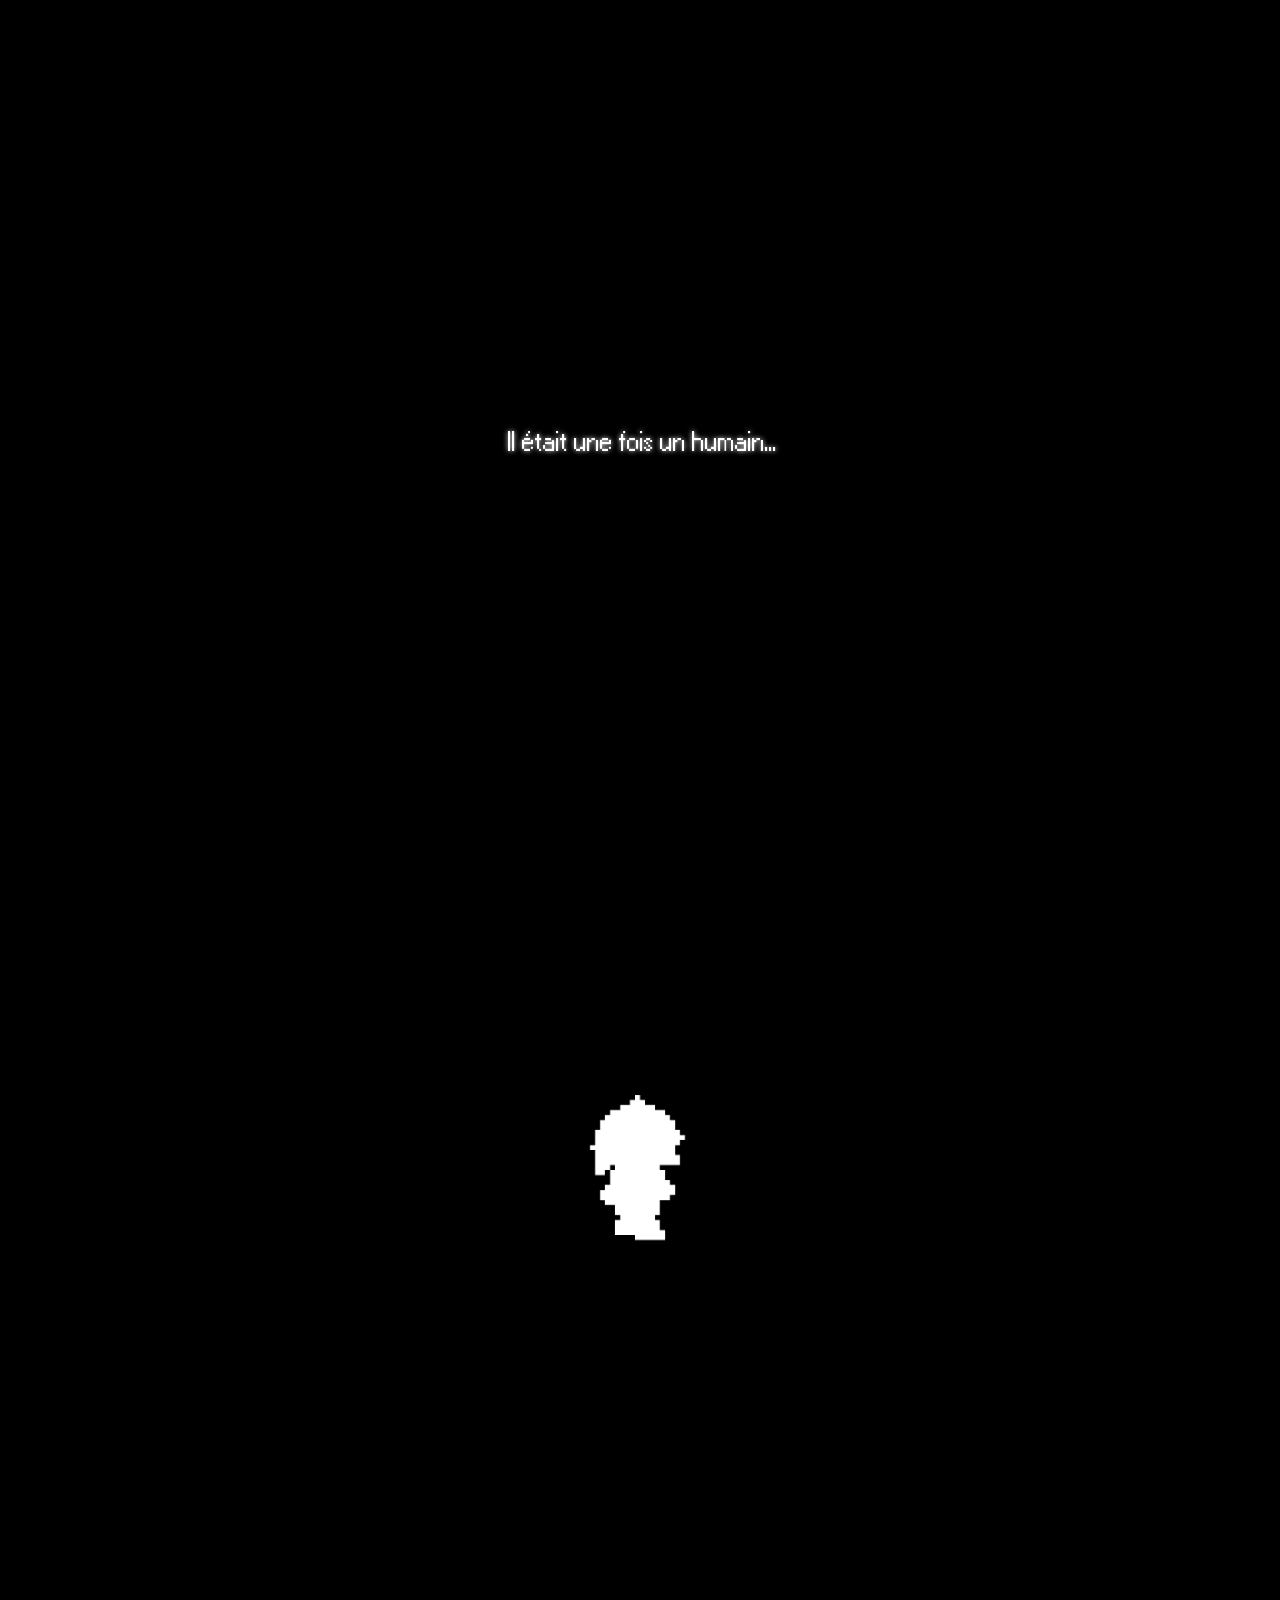
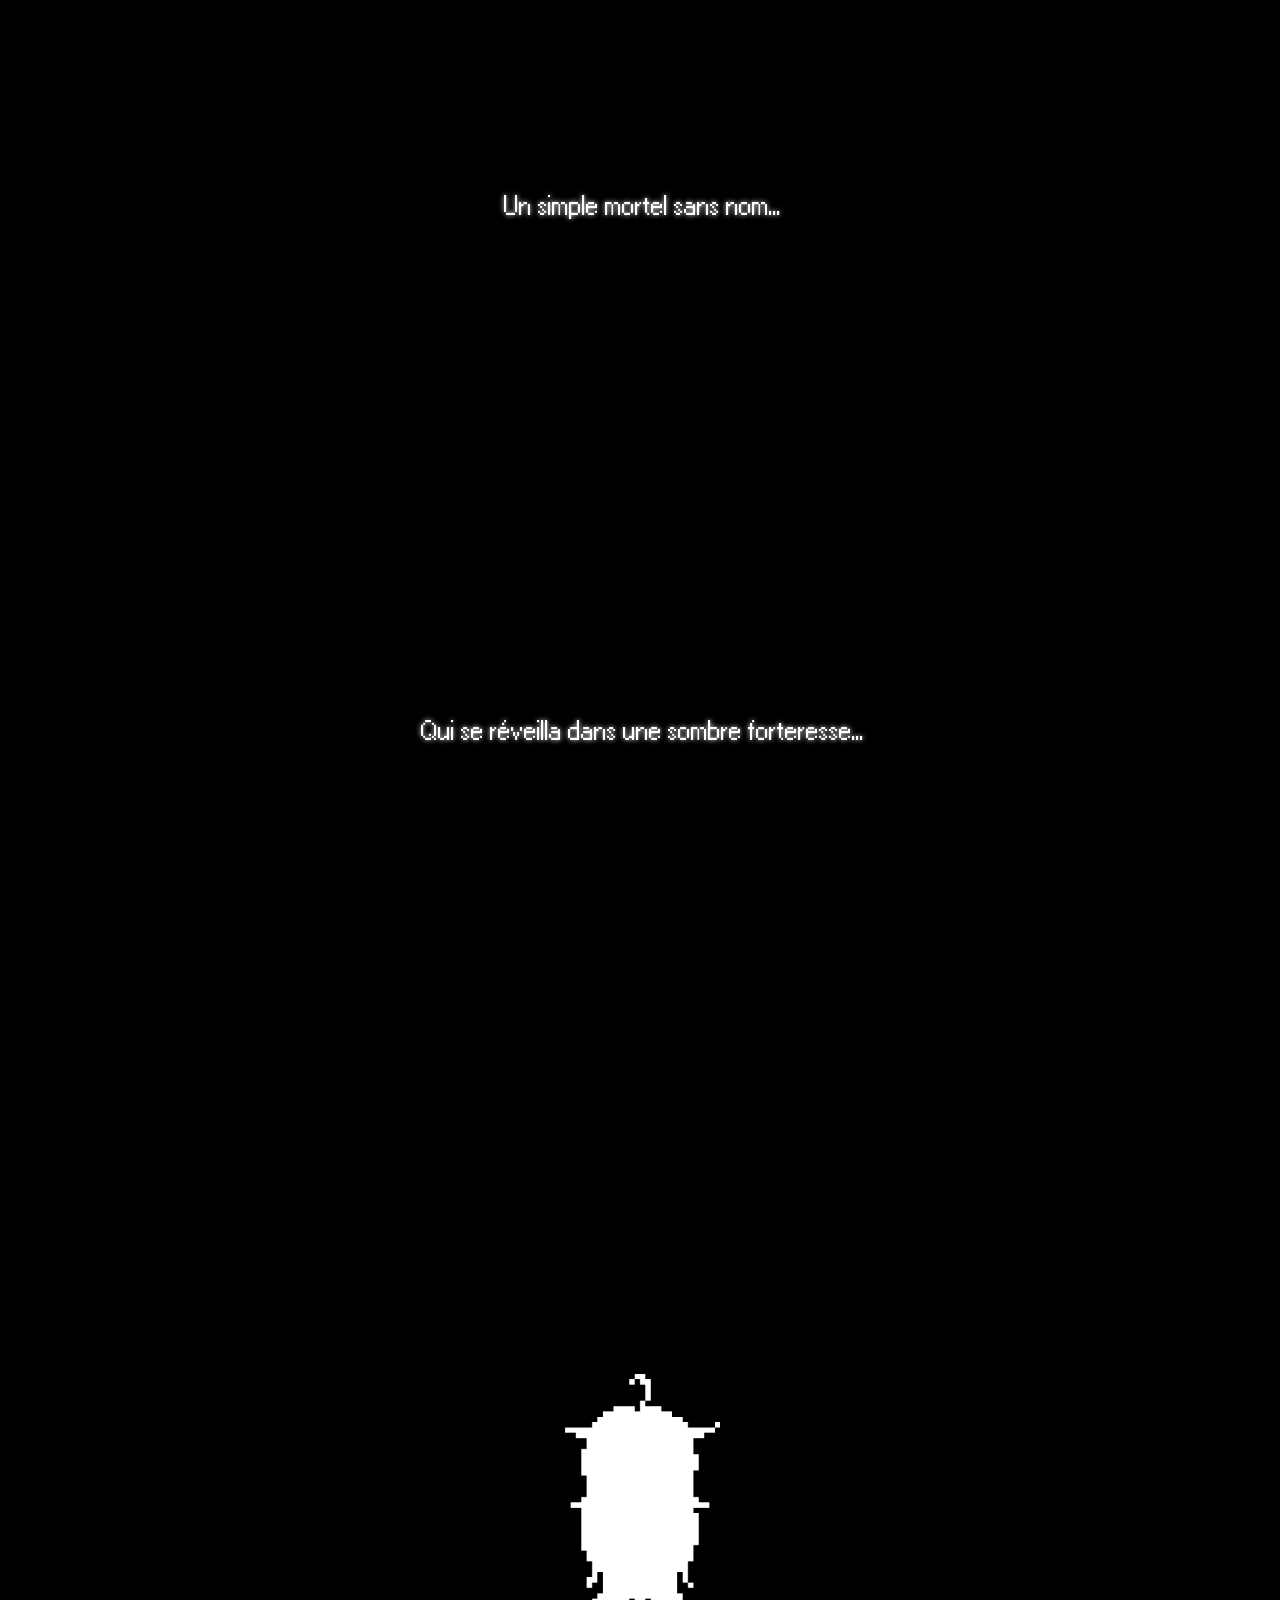
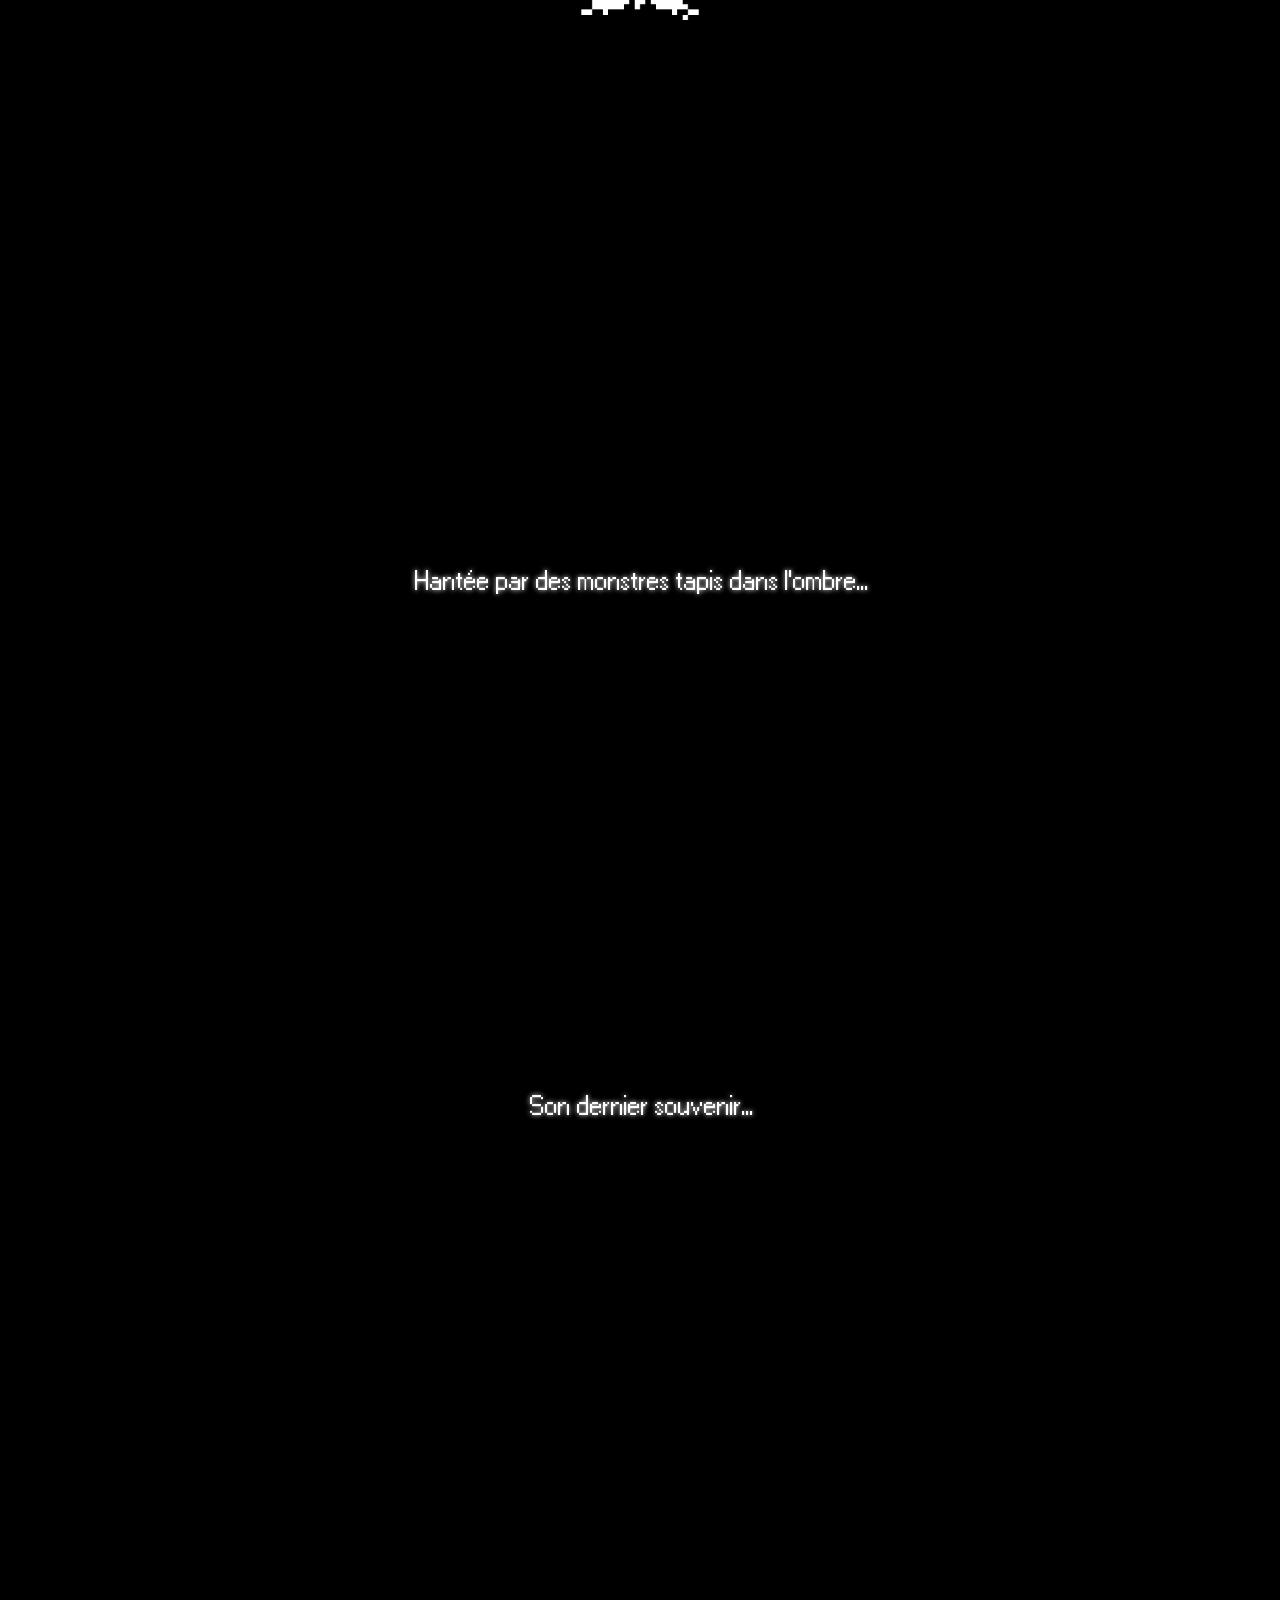
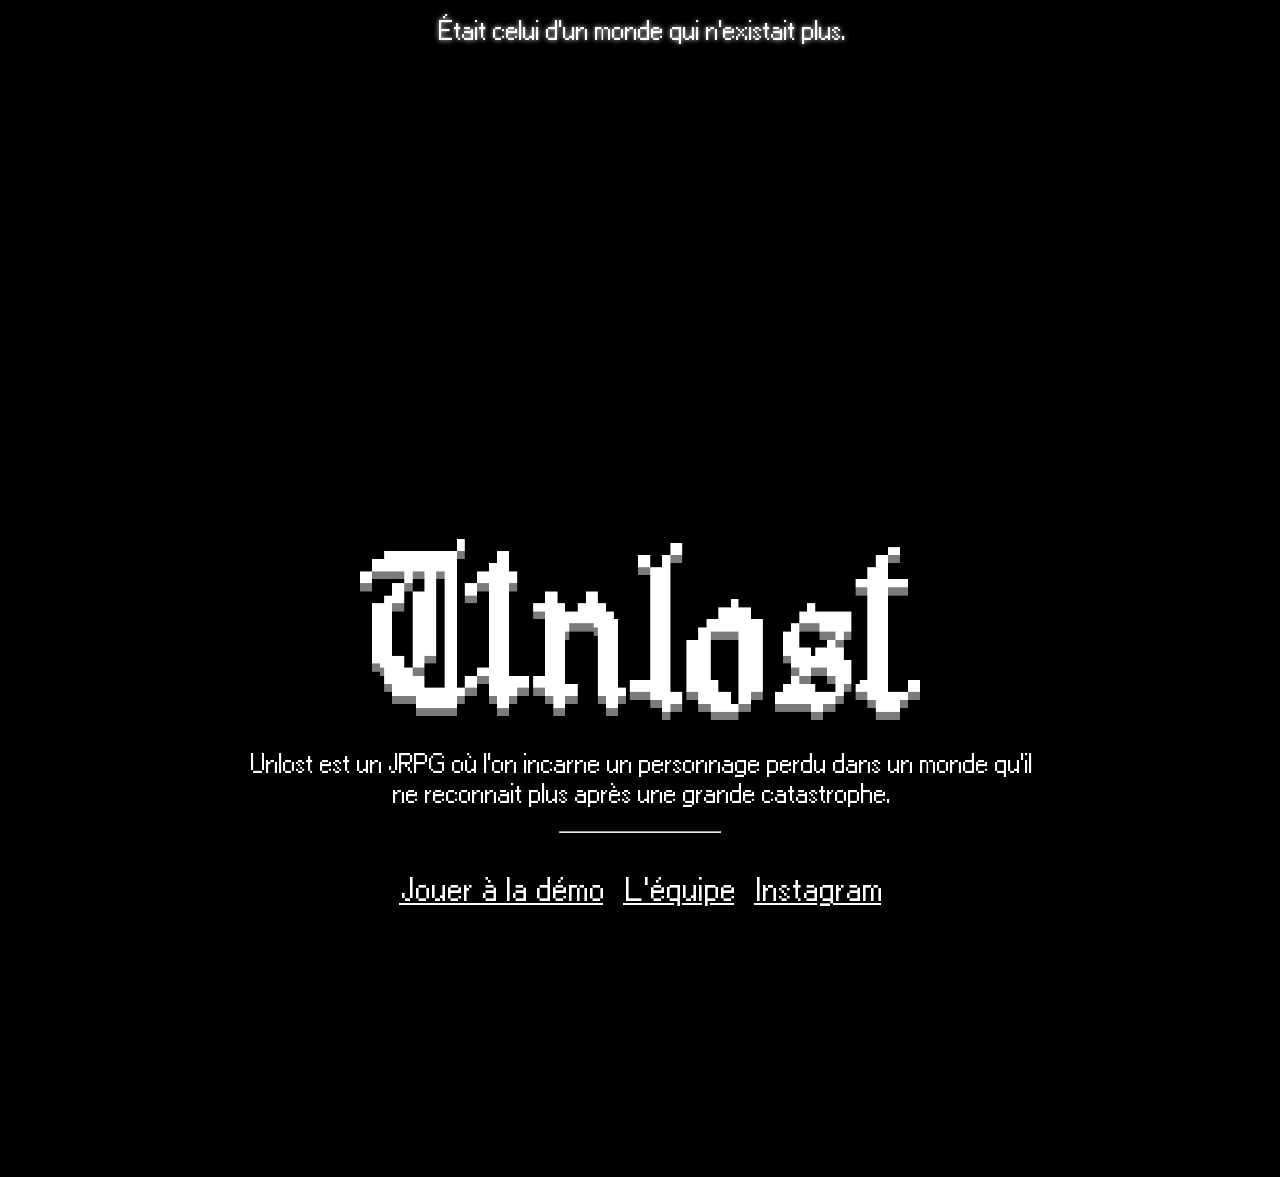
<file: index.html>
<!doctype html>
<html>

<head>
  <title>Unlost</title>
  <link rel="stylesheet" href="/assets/css/style.css" />

  <link rel="shortcut icon" href="/assets/img/favicon.ico" type="image/x-icon" />
</head>

<body>
  <h1 class="title">Unlost</h1>
  <div class="intro">
    <p>Il était une fois un humain...</p>
    <img src="/assets/img/silhouette/character.png" class="silhouette">
    <p>Un simple mortel sans nom...</p>
    <p>Qui se réveilla dans une sombre forteresse...</p>
    <img src="/assets/img/silhouette/monster.png" class="silhouette">
    <p>Hantée par des monstres tapis dans l'ombre...</p>
    <p>Son dernier souvenir...</p>
    <p>Était celui d'un monde qui n'existait plus.</p>
  </div>

  <div class="main" id="no-intro">
    <img src="/assets/img/LogoBig.png" alt="Logo de Unlost" class="title-img" />
    <p>
      Unlost est un JRPG où l'on incarne un personnage perdu dans un monde qu'il
      ne reconnait plus après une grande catastrophe.
    </p>
    <hr />
    <div class="horizontal">
      <p>
        <a href="/jouer">Jouer à la démo</a>
      </p>
      <p>
        <a href="/equipe">L'équipe</a>
      </p>
      <p>
        <a href="https://www.instagram.com/unlost_the_game/">Instagram</a>
      </p>
    </div>
  </div>

</body>

</html>
</file>
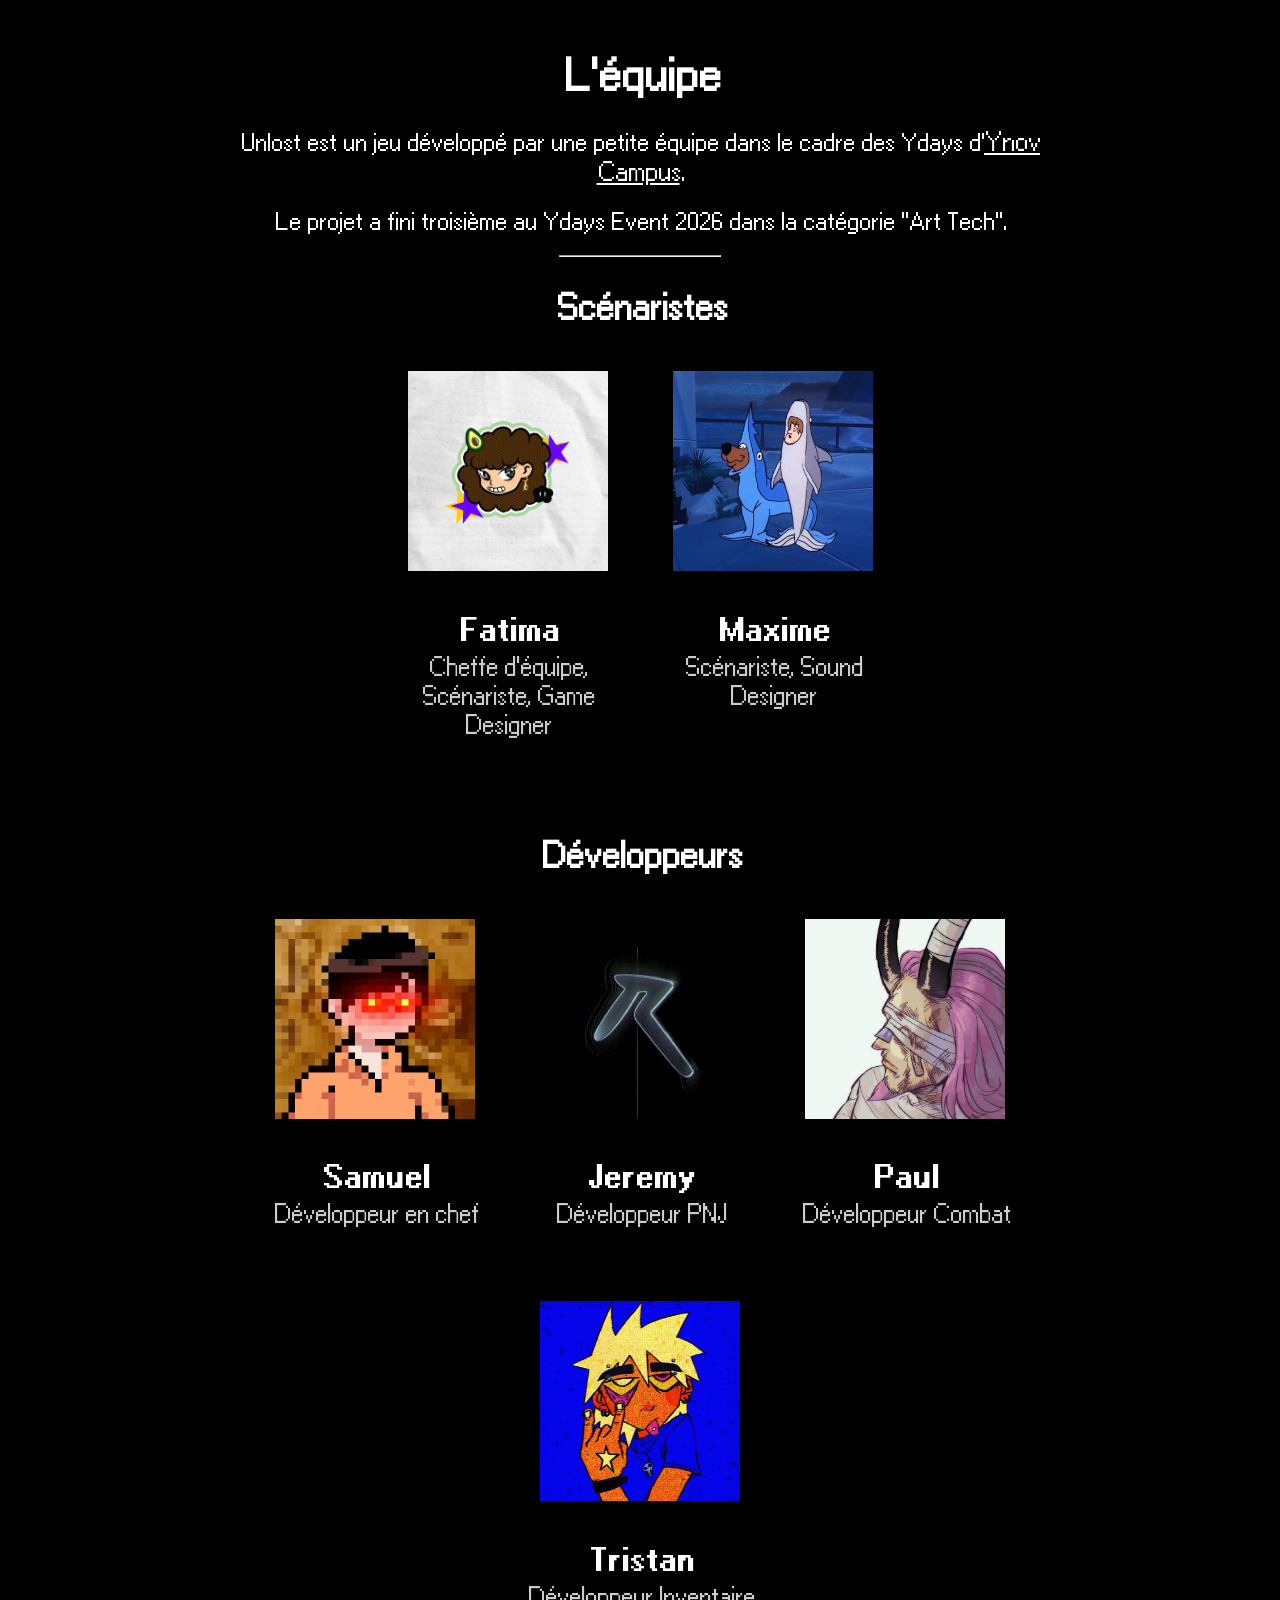
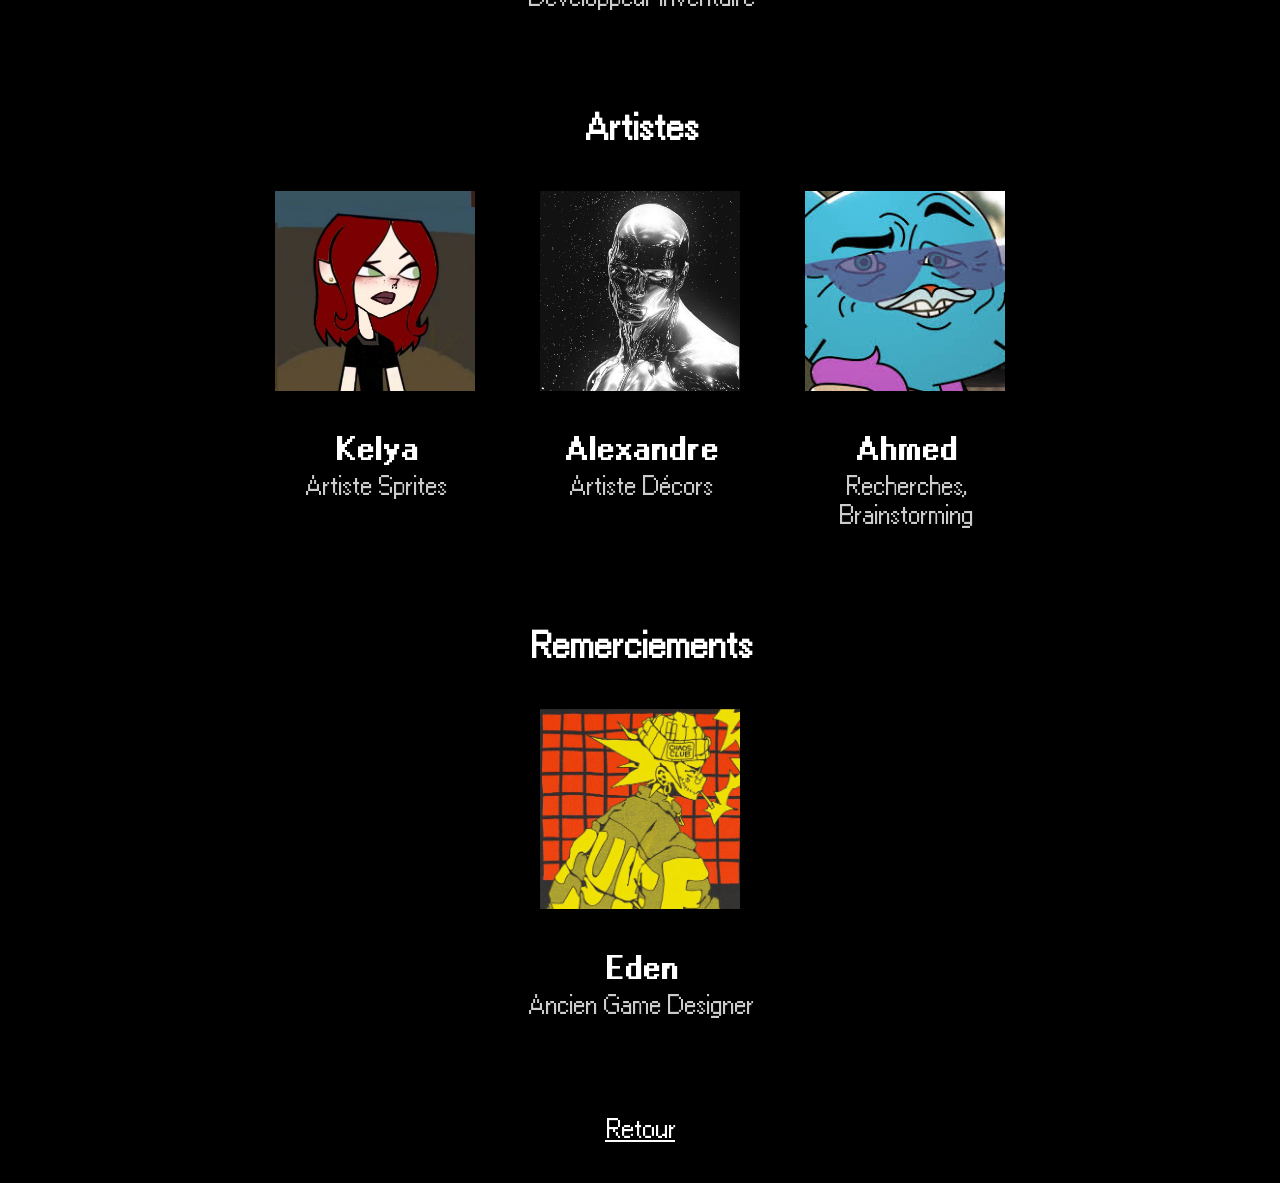
<file: equipe/index.html>
<!doctype html>
<html>

<head>
  <title>L'équipe - Unlost</title>
  <link rel="stylesheet" href="/assets/css/style.css" />
  <link rel="shortcut icon" href="/assets/img/favicon.ico" type="image/x-icon" />
</head>

<body>
  <h1>L'équipe</h1>
  <p>
    Unlost est un jeu développé par une petite équipe dans le cadre des Ydays d'<a href="https://www.ynov.com/"
      target="_blank">Ynov Campus</a>.
  </p>
  <p>Le projet a fini troisième au Ydays Event 2026 dans la catégorie "Art Tech".</p>

  <hr>
  <h2>Scénaristes</h2>

  <div class="groupe">
    <div class="membre">
      <img src="/assets/img/team/fatima.png">
      <div class="info">
        <p class="nom">Fatima</p>
        <p class="role">Cheffe d'équipe, Scénariste, Game Designer</p>
      </div>
    </div>
    <div class="membre">
      <img src="/assets/img/team/maxime.jpg">
      <div>
        <p class="nom">Maxime</p>
        <p class="role">Scénariste, Sound Designer</p>
      </div>
    </div>
  </div>

  <h2>Développeurs</h2>

  <div class="groupe">
    <div class="membre">
      <img src="/assets/img/team/samuel.png">
      <div>
        <p class="nom">Samuel</p>
        <p class="role">Développeur en chef</p>
      </div>
    </div>
    <div class="membre">
      <img src="/assets/img/team/jeremy.png">
      <div>
        <p class="nom">Jeremy</p>
        <p class="role">Développeur PNJ</p>
      </div>
    </div>
    <div class="membre">
      <img src="/assets/img/team/paul.png">
      <div>
        <p class="nom">Paul</p>
        <p class="role">Développeur Combat</p>
      </div>
    </div>
    <div class="membre">
      <img src="/assets/img/team/tristan.jpg">
      <div>
        <p class="nom">Tristan</p>
        <p class="role">Développeur Inventaire</p>
      </div>
    </div>
  </div>

  <h2>Artistes</h2>

  <div class="groupe">
    <div class="membre">
      <img src="/assets/img/team/kelya.png">
      <div>
        <p class="nom">Kelya</p>
        <p class="role">Artiste Sprites</p>
      </div>
    </div>
    <div class="membre">
      <img src="/assets/img/team/alexandre.png">
      <div>
        <p class="nom">Alexandre</p>
        <p class="role">Artiste Décors</p>
      </div>
    </div>
    <div class="membre">
      <img src="/assets/img/team/ahmed.png">
      <div>
        <p class="nom">Ahmed</p>
        <p class="role">Recherches, Brainstorming</p>
      </div>
    </div>
  </div>

  <h2>Remerciements</h2>

  <div class="groupe">
    <div class="membre">
      <img src="/assets/img/team/eden.jpg">
      <div>
        <p class="nom">Eden</p>
        <p class="role">Ancien Game Designer</p>
      </div>
    </div>
  </div>

  <p>
    <a href="..#no-intro">Retour</a>
  </p>
</body>

</html>
</file>
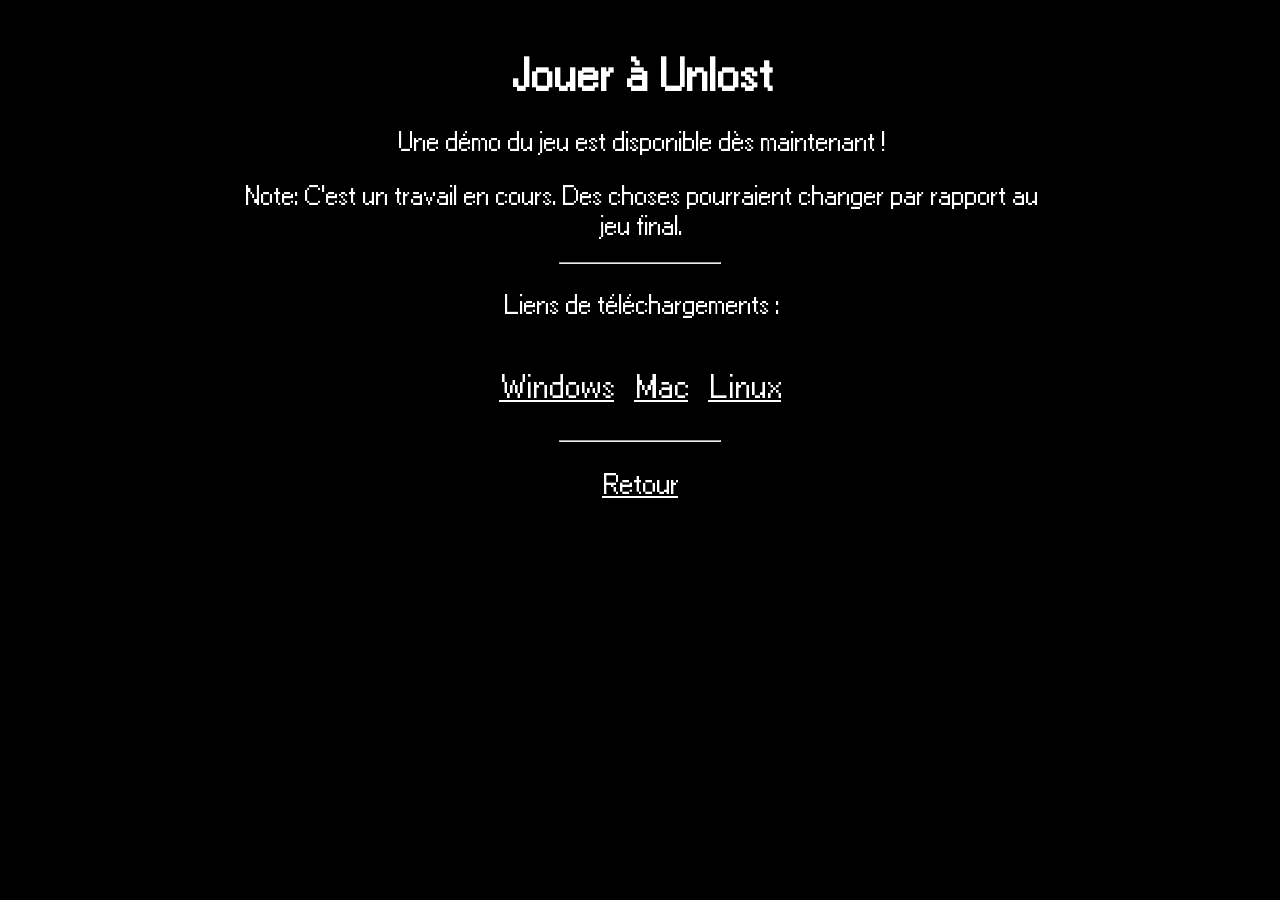
<file: jouer/index.html>
<!doctype html>
<html>

<head>
    <title>L'équipe - Unlost</title>
    <link rel="stylesheet" href="/assets/css/style.css" />
    <link rel="shortcut icon" href="/assets/img/favicon.ico" type="image/x-icon" />
</head>

<body>
    <h1>Jouer à Unlost</h1>
    <div>
        <p>Une démo du jeu est disponible dès maintenant !</p>
        <p>Note: C'est un travail en cours. Des choses pourraient changer par rapport au jeu final.</p>
        <hr>
        <p>Liens de téléchargements :</p>
        <div class="horizontal">
            <p>
                <a href="https://www.mediafire.com/file/pgdswqry8w4lfuc/Unlost.exe/file">Windows</a>
            </p>
            <p>
                <a href="https://www.mediafire.com/file/06983h540vhxsn3/UnlostMac.zip/file">Mac</a>
            </p>
            <p>
                <a href="https://www.mediafire.com/file/02qnk4sjnem831d/UnlostLinux.zip/file">Linux</a>
            </p>
        </div>
        <hr>
        <p>
            <a href="..#no-intro">Retour</a>
        </p>
</body>

</html>
</file>
<file: assets/css/style.css>
@font-face {
  font-family: ari;
  src: url(/assets/fonts/ari-w9500.ttf);
}

@font-face {
  font-family: ari-bold;
  src: url(/assets/fonts/ari-w9500-bold.ttf);
}

@font-face {
  font-family: ari-display;
  src: url(/assets/fonts/ari-w9500-display.ttf);
}

* {
  color: white;
  text-align: center;
  font-size: 1.1em;
  font-family: ari;
  transition: all 0.5 ease-in-out;
}

body {
  max-width: 800px;
  margin: 0 auto;
  padding: 20px;
  background-color: black;
}

h1 {
  font-size: 2.1em;
}

h2 {
  font-size: 1.7em;
}

.title {
  display: none;
}

.silhouette {
  width: 20%;
  margin: 15vh 0px;
}

.title-img {
  width: 70%;
}

hr {
  width: 20%;
  color: rgb(78, 78, 78);
}

.horizontal {
  display: flex;
  flex-direction: row;
  justify-content: center;
  gap: 20px;
}

.intro p {
  margin: 45vh auto 55vh;
  text-shadow: white 0px 0px 5px;
}

.main {
  margin: 25vh auto 25vh;
}

.groupe {
  margin: 5vh 0px;
  display: flex;
  flex-direction: row;
  flex-wrap: wrap;
  justify-content: center;
  width: 100%;
  gap: 25px;
}

.membre {
  display: flex;
  flex-direction: column;
  align-items: center;
  gap: 10px;
  width: 30%;
  margin-bottom: 26px;
}

.membre div {
  align-self: center;
  width: 100%;
}


.membre .nom {
  font-family: ari-bold;
  margin-bottom: 0px;
}

.membre .role {
  margin-top: 5px;
  opacity: 80%;
  font-size: 0.9em;
}

.membre img {
  width: 200px;
  height: 200px;
  object-fit: cover;
}

@media (max-width: 1000px) {
  * {
    font-size: 1.3em;
  }

  body {
    max-width: 100%;
  }

  p {
    font-size: 1.6em;
  }

  h1 {
    font-size: 5em;
  }

  h2 {
    font-size: 3.5em;
  }

  .silhouette {
    width: 60%;
  }

  .main {
    margin: 45vh auto 45vh;
  }

  .title-img {
    width: 90%;
  }

  .horizontal {
    flex-direction: column;
    gap: 0px;
  }

  .membre {
    gap: 5px;
    width: 100%;
  }

  .membre img {
    width: 50vw;
    height: 50vw;
    object-fit: cover;
  }
}
</file>
